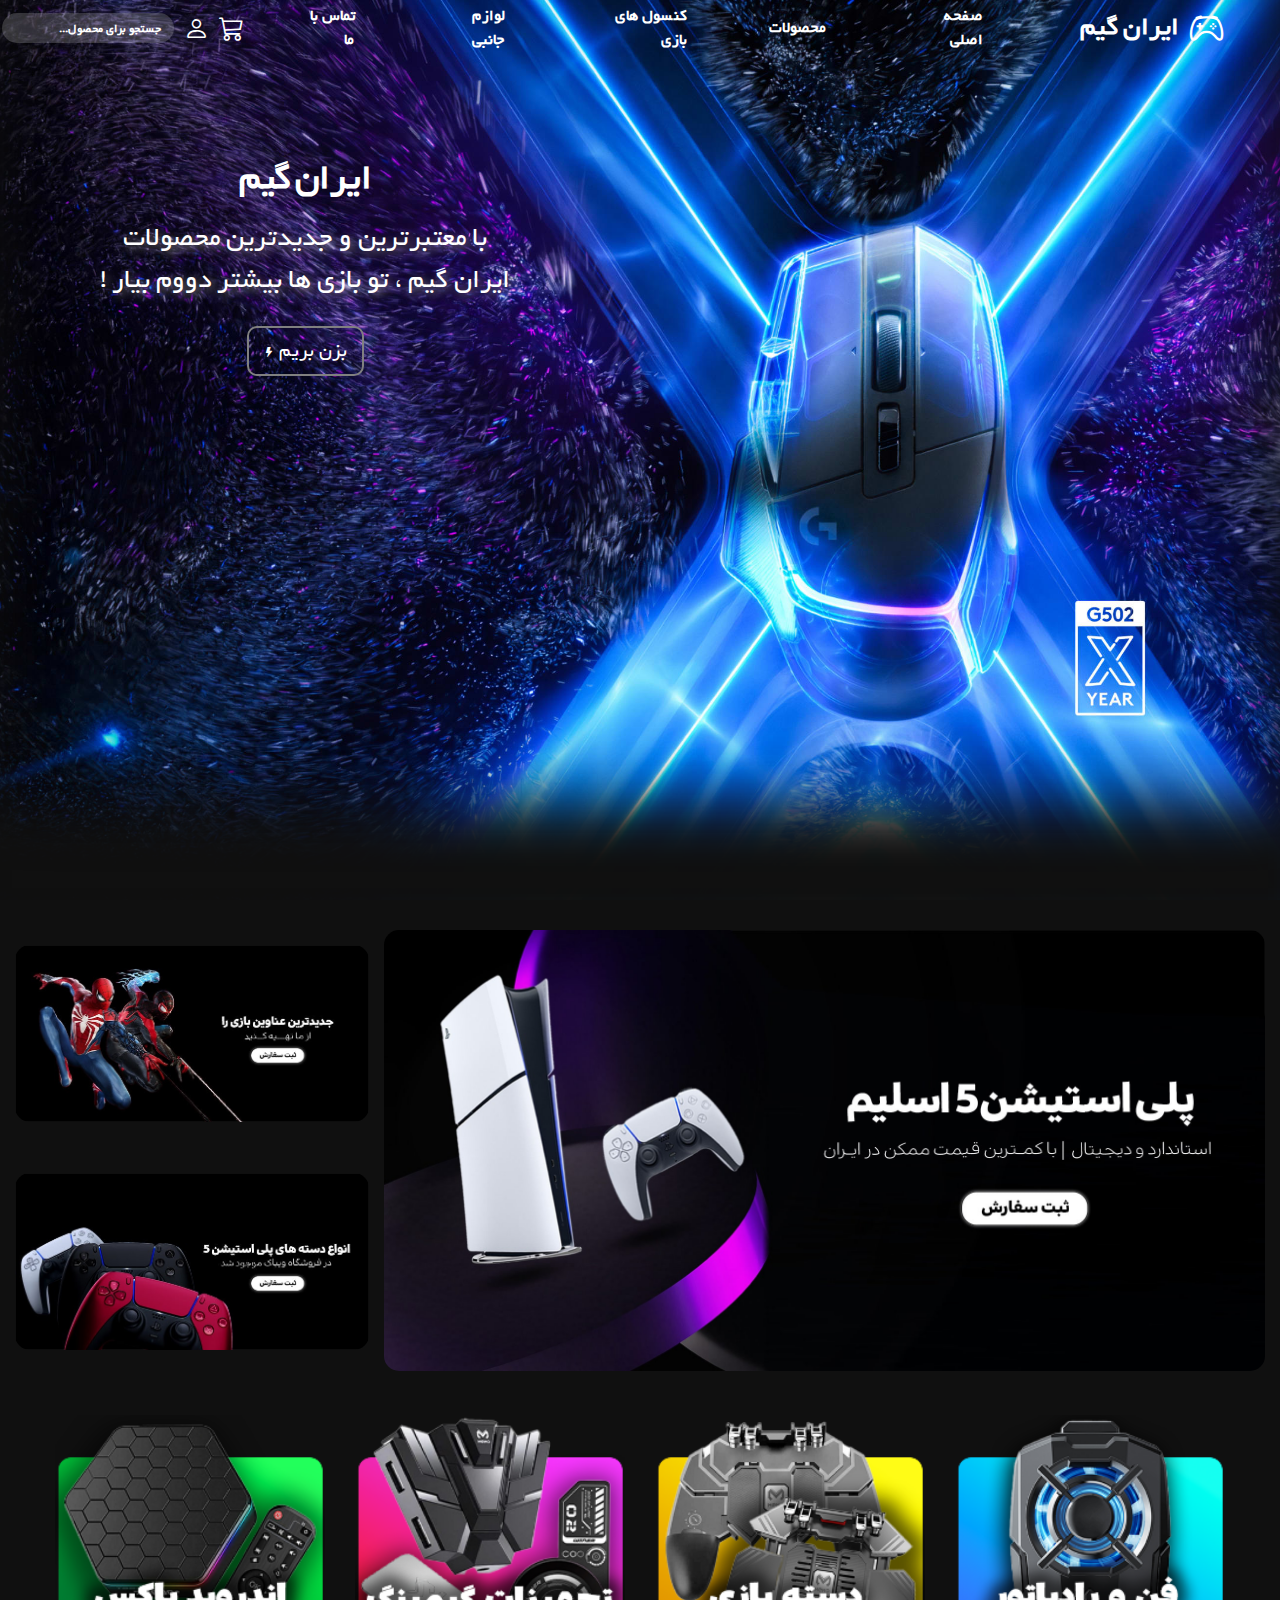
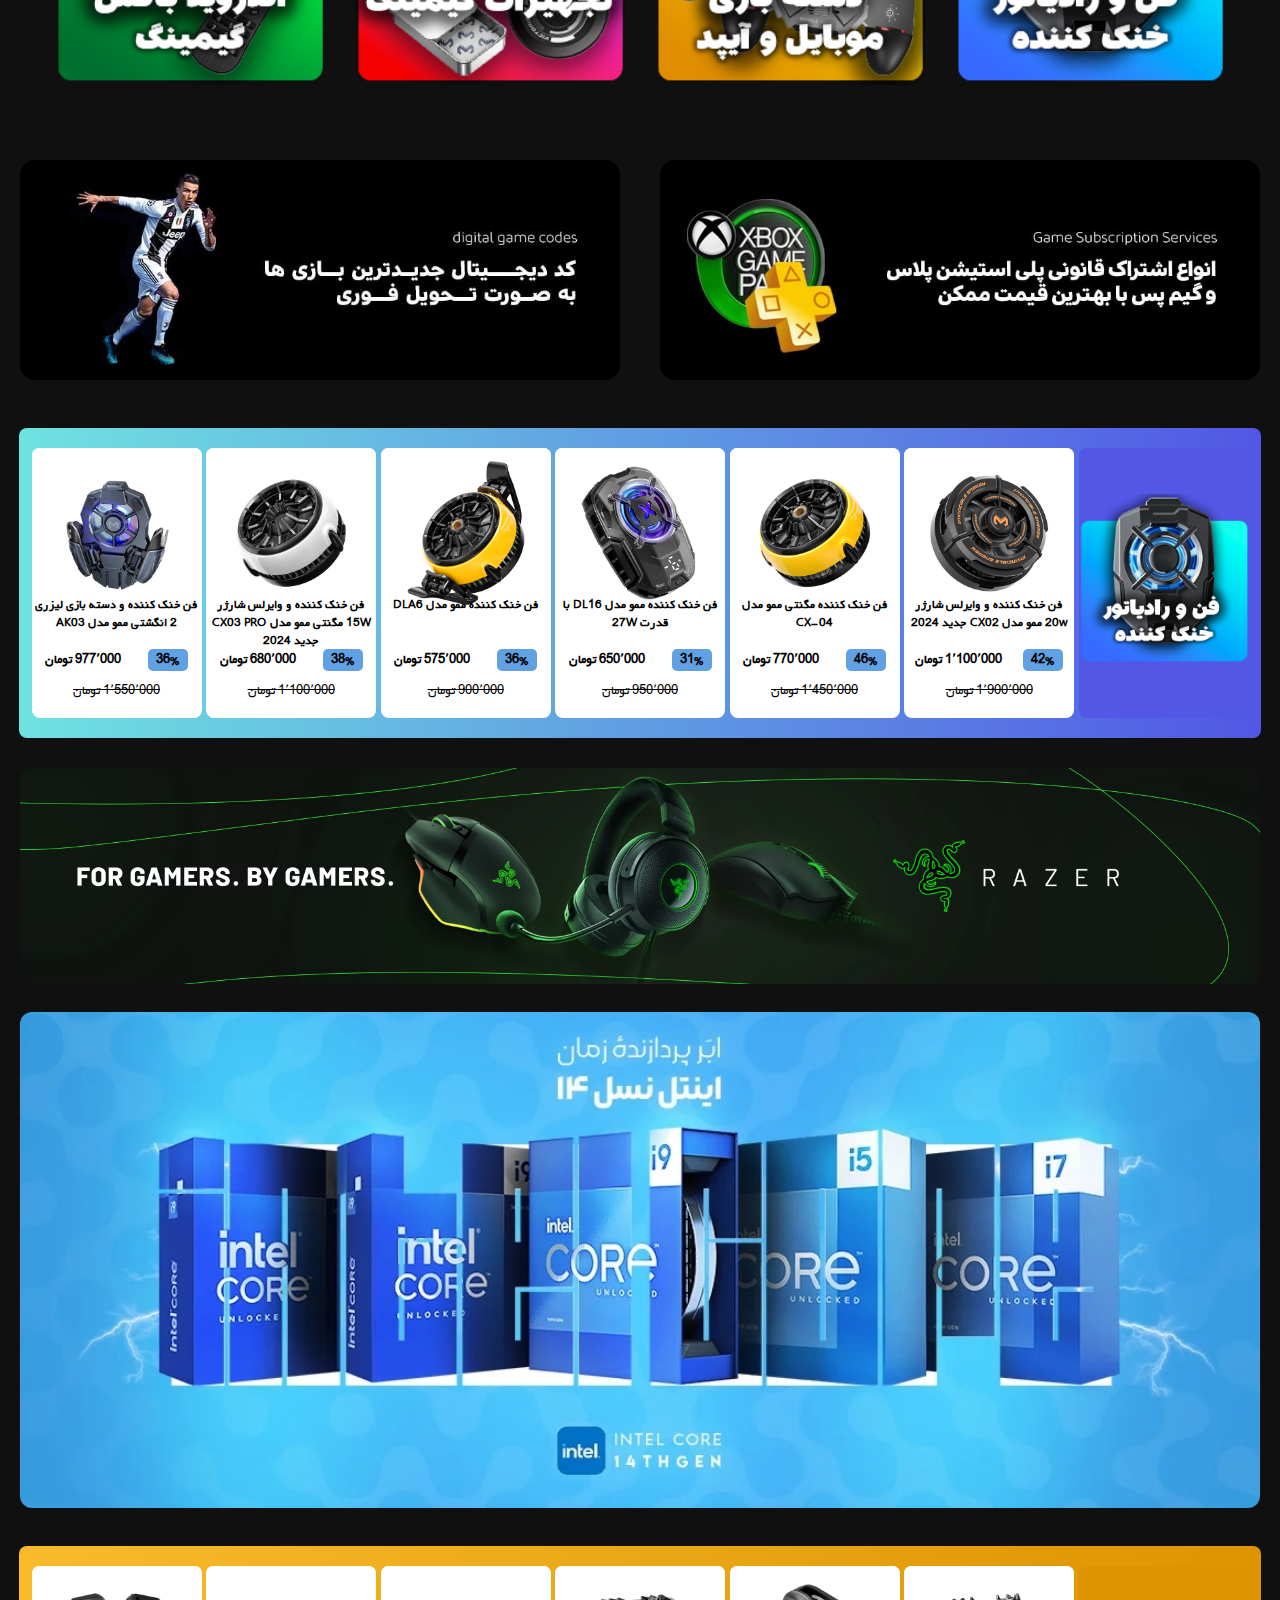
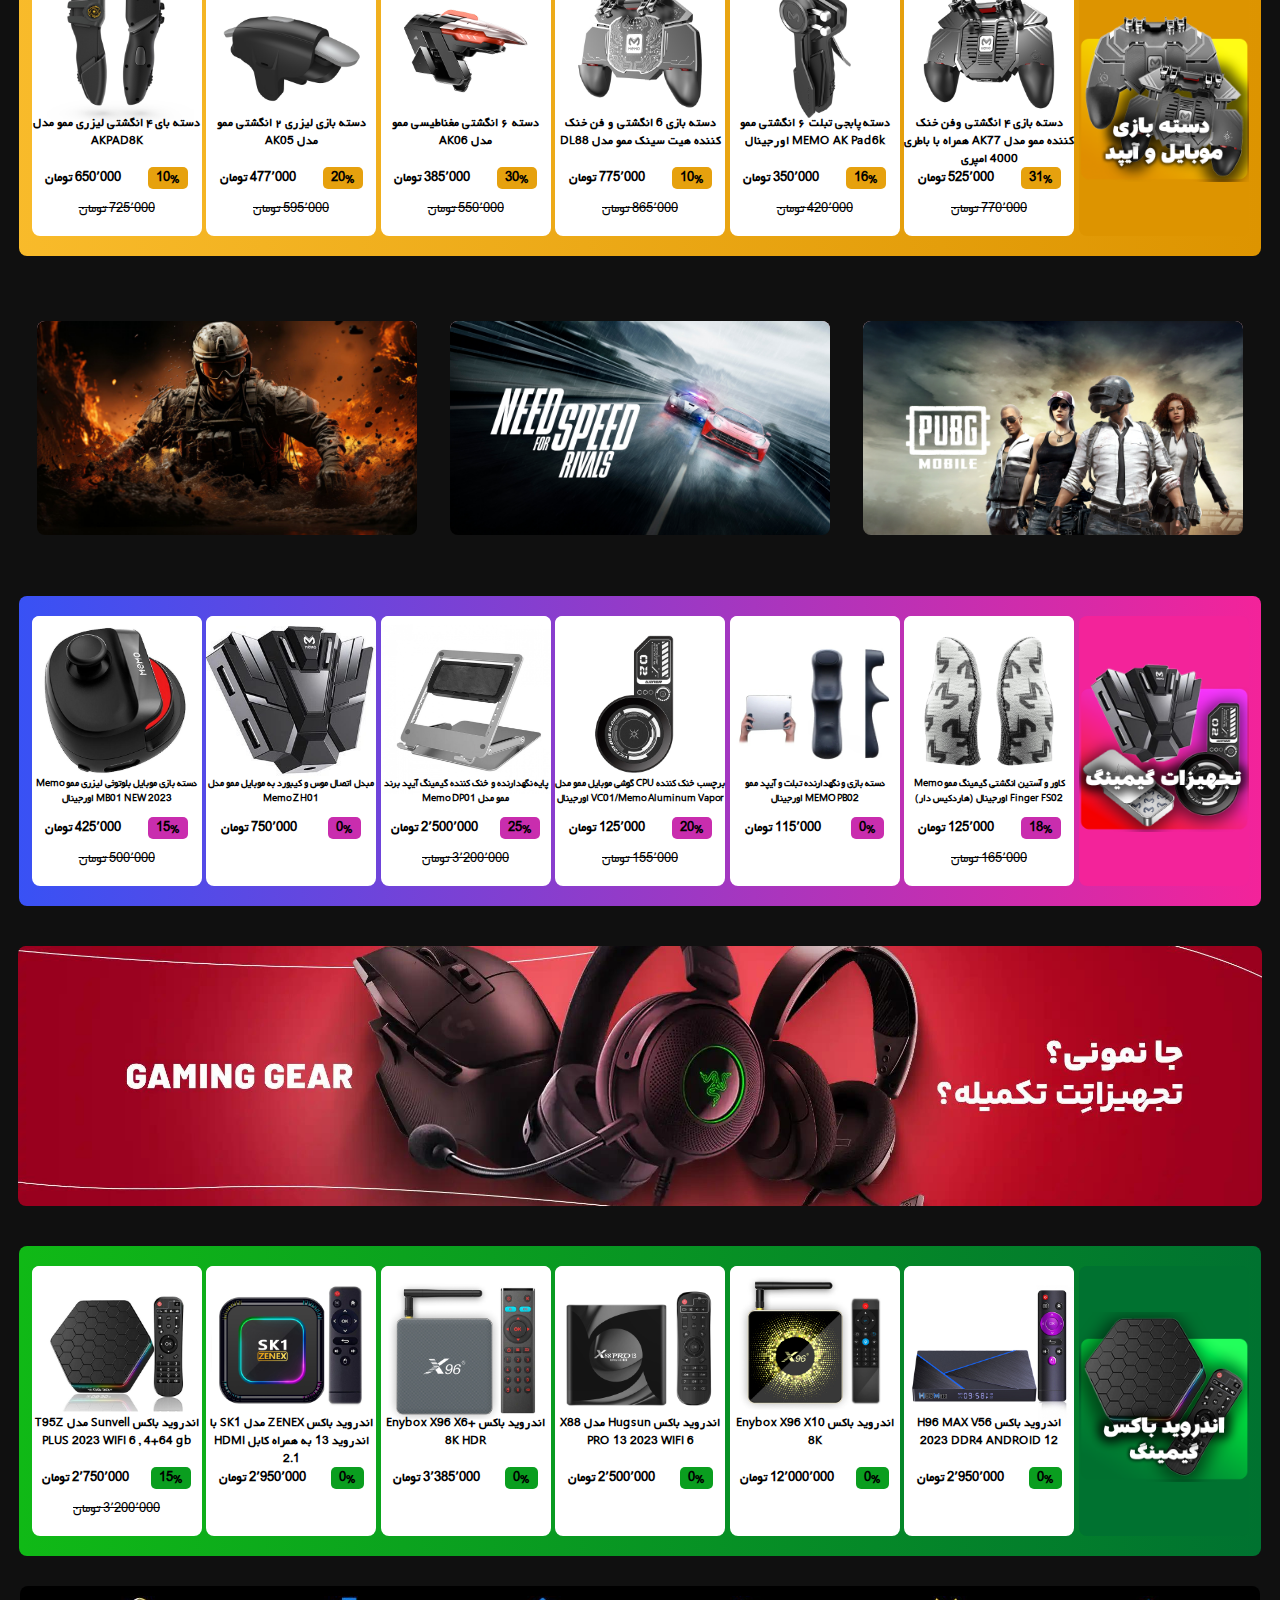
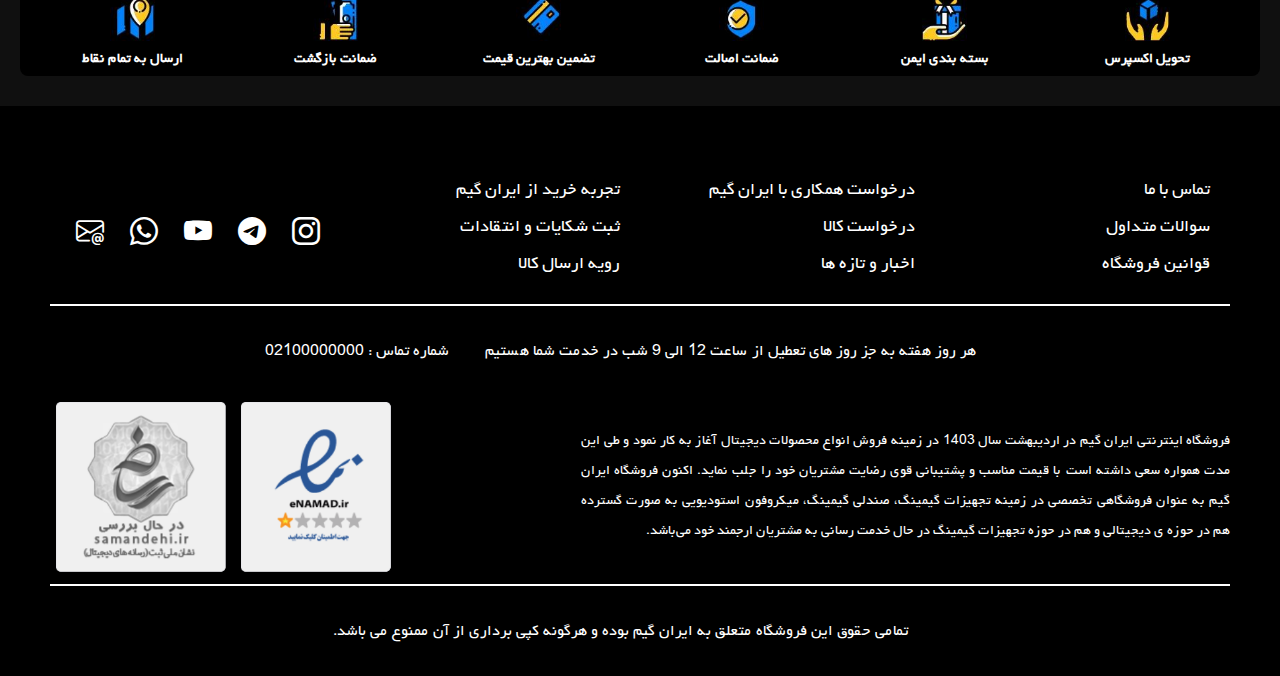
<file: index.html>
<!DOCTYPE html>
<html lang="en">
  <head>
    <meta charset="UTF-8" />
    <meta name="viewport" content="width=device-width, initial-scale=1.0" />
    <link rel="stylesheet" href="css/index.css" />
    <link
      rel="stylesheet"
      href="https://cdn.jsdelivr.net/npm/bootstrap-icons@1.11.3/font/bootstrap-icons.min.css"
    />
    <title>ایران گیم</title>
  </head>
  <body>
    <div class="header-container">
      <div class="navigation">
        <div class="child1">
          <i class="bi bi-controller"></i>
          <p>ایران گیم</p>
        </div>
        <div class="child2">
          <ul>
            <li><a href="#">صفحه اصلی</a></li>
            <li class="menu-product">
              <a href="#">محصولات</a>
              <div class="items">
                <div>
                  <a href="#"
                    ><img src="../image/section3-img1.png" alt=""
                  /></a>
                </div>
                <div>
                  <a href="#"
                    ><img src="../image/section3-img2.png" alt=""
                  /></a>
                </div>
                <div>
                  <a href="#"
                    ><img src="../image/section3-img3.png" alt=""
                  /></a>
                </div>
                <div>
                  <a href="#"
                    ><img src="../image/section3-img4.png" alt=""
                  /></a>
                </div>
              </div>
            </li>
            <li><a href="page/console.html">کنسول های بازی</a></li>
            <li><a href="#">لوازم جانبی</a></li>
            <li><a href="page/contactUs.html">تماس با ما</a></li>
          </ul>
        </div>
        <div class="child3">
          <a href="#">
            <i class="bi bi-cart3"></i>
          </a>
          <a href="page/login.html">
            <i class="bi bi-person"></i>
          </a>
          <input type="text" placeholder="جستجو برای محصول..." />
        </div>
      </div>
      <div class="header-content">
        <h2>ایران گیم</h2>
        <p>
          با معتبرترین و جدیدترین محصولات ایران گیم ، تو بازی ها بیشتر دووم بیار
          !
        </p>
        <a href="#">بزن بریم <i class="bi bi-lightning-fill"></i> </a>
      </div>
    </div>
    <div class="section2">
      <div class="child1">
        <a href="#"><img src="image/section2-img1.jpg" alt="" /></a>
      </div>
      <div class="child2">
        <div class="item1">
          <a href="#"> <img src="image/section2-img2.jpg" alt="" /></a>
        </div>
        <div class="item2">
          <a href="#"><img src="image/section2-img3.jpg" alt="" /></a>
        </div>
      </div>
    </div>
    <div class="section3">
      <div class="products">
        <div class="item">
          <a href="#">
            <img src="image/section3-img1.png" alt="فن و رادیاتور خنک کنده" />
          </a>
        </div>
        <div class="item">
          <a href="#">
            <img src="image/section3-img2.png" alt="دسته بازی موبایل" />
          </a>
        </div>
        <div class="item">
          <a href="#">
            <img src="image/section3-img3.png" alt="تجهیزات گیمینگ" />
          </a>
        </div>
        <div class="item">
          <a href="#">
            <img src="image/section3-img4.png" alt="اندروید باکس گیمینگ" />
          </a>
        </div>
      </div>
    </div>
    <div class="section4">
      <div class="item1">
        <a href="#">
          <img src="image/section4-img1.jpg" alt="" />
        </a>
      </div>
      <div class="item2">
        <a href="#">
          <img src="image/section4-img2.jpg" alt="" />
        </a>
      </div>
    </div>
    <div class="section5">
      <div class="fan-products">
        <div class="items first-item">
          <div class="first-image">
            <a href="#"> <img src="image/section5-img1.png" alt="" /></a>
          </div>
        </div>
        <div class="items">
          <div class="image">
            <a href="#"><img src="image/section5-img2.jpeg" alt="" /></a>
          </div>
          <div class="explantions">
            <div class="item1">
              <p>فن خنک کننده و وایرلس شارژر 20w ممو مدل CX02 جدید 2024</p>
            </div>
            <div class="item2">
              <span>42%</span>
              <span>1٬100٬000 تومان</span>
            </div>
            <div class="item3">
              <del><span>1٬900٬000 تومان</span></del>
            </div>
          </div>
        </div>
        <div class="items">
          <div class="image">
            <a href="#"><img src="image/section5-img3.jpeg" alt="" /></a>
          </div>
          <div class="explantions">
            <div class="item1">
              <p>فن خنک کننده مگنتی ممو مدل CX-04</p>
            </div>
            <div class="item2">
              <span>46%</span>
              <span>770٬000 تومان</span>
            </div>
            <div class="item3">
              <del><span>1٬450٬000 تومان</span></del>
            </div>
          </div>
        </div>
        <div class="items">
          <div class="image">
            <a href="#"><img src="image/section5-img4.jpeg" alt="" /></a>
          </div>
          <div class="explantions">
            <div class="item1">
              <p>فن خنک کننده ممو مدل DL16 با قدرت 27W</p>
            </div>
            <div class="item2">
              <span>31%</span>
              <span>650٬000 تومان</span>
            </div>
            <div class="item3">
              <del><span>950٬000 تومان</span></del>
            </div>
          </div>
        </div>
        <div class="items">
          <div class="image">
            <a href="#"><img src="image/section5-img5.jpeg" alt="" /></a>
          </div>
          <div class="explantions">
            <div class="item1">
              <p>فن خنک کننده ممو مدل DLA6</p>
            </div>
            <div class="item2">
              <span>36%</span>
              <span>575٬000 تومان</span>
            </div>
            <div class="item3">
              <del><span>900٬000 تومان</span></del>
            </div>
          </div>
        </div>
        <div class="items">
          <div class="image">
            <a href="#"><img src="image/section5-img6.jpeg" alt="" /></a>
          </div>
          <div class="explantions">
            <div class="item1">
              <p>
                فن خنک کننده و وایرلس شارژر 15W مگنتی ممو مدل CX03 PRO جدید 2024
              </p>
            </div>
            <div class="item2">
              <span>38%</span>
              <span>680٬000 تومان</span>
            </div>
            <div class="item3">
              <del><span>1٬100٬000 تومان</span></del>
            </div>
          </div>
        </div>
        <div class="items">
          <div class="image">
            <a href="#"><img src="image/section5-img7.jpeg" alt="" /></a>
          </div>
          <div class="explantions">
            <div class="item1">
              <p>فن خنک کننده و دسته بازی لیزری 2 انگشتی ممو مدل AK03</p>
            </div>
            <div class="item2">
              <span>36%</span>
              <span>977٬000 تومان</span>
            </div>
            <div class="item3">
              <del><span>1٬550٬000 تومان</span></del>
            </div>
          </div>
        </div>
      </div>
    </div>
    <div class="section6">
      <div class="razer">
        <img src="image/razer.jpeg" alt="" />
      </div>
    </div>
    <div class="section7">
      <div class="razer">
        <img src="image/intel.jpeg" alt="" />
      </div>
    </div>
    <!-- section8--------------------------------------------------------------------------- -->
    <div class="section5 section5-copy">
      <div class="fan-products">
        <div class="items first-item first-item-copy">
          <div class="first-image">
            <a href="#"> <img src="image/section8-img1.png" alt="" /></a>
          </div>
        </div>
        <div class="items">
          <div class="image">
            <a href="#"><img src="image/section8-img2.jpeg" alt="" /></a>
          </div>
          <div class="explantions">
            <div class="item1">
              <p>
                دسته بازی ۴ انگشتی وفن خنک کننده ممو مدل AK77 همراه با باطری
                4000 امپری
              </p>
            </div>
            <div class="item2 copy-1">
              <span>31%</span>
              <span>525٬000 تومان</span>
            </div>
            <div class="item3">
              <del><span>770٬000 تومان</span></del>
            </div>
          </div>
        </div>
        <div class="items">
          <div class="image">
            <a href="#"><img src="image/section8-img3.jpeg" alt="" /></a>
          </div>
          <div class="explantions">
            <div class="item1">
              <p>دسته پابجی تبلت ۶ انگشتی ممو MEMO AK Pad6k اورجینال</p>
            </div>
            <div class="item2 copy-1">
              <span>16%</span>
              <span>350٬000 تومان</span>
            </div>
            <div class="item3">
              <del><span>420٬000 تومان</span></del>
            </div>
          </div>
        </div>
        <div class="items">
          <div class="image">
            <a href="#"><img src="image/section8-img4.jpeg" alt="" /></a>
          </div>
          <div class="explantions">
            <div class="item1">
              <p>دسته بازی 6 انگشتی و فن خنک کننده هیت سینک ممو مدل DL88</p>
            </div>
            <div class="item2 copy-1">
              <span>10%</span>
              <span>775٬000 تومان</span>
            </div>
            <div class="item3">
              <del><span>865٬000 تومان</span></del>
            </div>
          </div>
        </div>
        <div class="items">
          <div class="image">
            <a href="#"><img src="image/section8-img5.jpeg" alt="" /></a>
          </div>
          <div class="explantions">
            <div class="item1">
              <p>دسته ۶ انگشتی مغناطیسی ممو مدل AK06</p>
            </div>
            <div class="item2 copy-1">
              <span>30%</span>
              <span>385٬000 تومان</span>
            </div>
            <div class="item3">
              <del><span>550٬000 تومان</span></del>
            </div>
          </div>
        </div>
        <div class="items">
          <div class="image">
            <a href="#"><img src="image/section8-img6.jpeg" alt="" /></a>
          </div>
          <div class="explantions">
            <div class="item1">
              <p>دسته بازی لیزری ۲ انگشتی ممو مدل AK05</p>
            </div>
            <div class="item2 copy-1">
              <span>20%</span>
              <span>477٬000 تومان</span>
            </div>
            <div class="item3">
              <del><span>595٬000 تومان</span></del>
            </div>
          </div>
        </div>
        <div class="items">
          <div class="image">
            <a href="#"><img src="image/section8-img7.jpeg" alt="" /></a>
          </div>
          <div class="explantions">
            <div class="item1">
              <p>دسته بای ۴ انگشتی لیزری ممو مدل AKPAD8K</p>
            </div>
            <div class="item2 copy-1">
              <span>10%</span>
              <span>650٬000 تومان</span>
            </div>
            <div class="item3">
              <del><span>725٬000 تومان</span></del>
            </div>
          </div>
        </div>
      </div>
    </div>
    <!-- section9--------------------------------------------------------------- -->
    <div class="section9">
      <div class="games">
        <div class="item">
          <a href="#"><img src="image/game-1.webp" alt="" /></a>
        </div>
        <div class="item">
          <a href="#"><img src="image/game-2.jpg" alt="" /></a>
        </div>
        <div class="item">
          <a href="#"><img src="image/game-3.jpeg" alt="" /></a>
        </div>
      </div>
    </div>
    <!-- section10-------------------------------------------------------------- -->
    <div class="section5 section5-copy-1">
      <div class="fan-products">
        <div class="items first-item first-item-copy1">
          <div class="first-image">
            <a href="#"> <img src="image/section10-img1.png" alt="" /></a>
          </div>
        </div>
        <div class="items">
          <div class="image">
            <a href="#"><img src="image/section10-img2.jpeg" alt="" /></a>
          </div>
          <div class="explantions">
            <div class="item1 padding">
              <p>
                کاور و آستین انگشتی گیمینگ ممو Memo Finger FS02 اورجینال
                (هاردکیس دار)
              </p>
            </div>
            <div class="item2 copy-2">
              <span>18%</span>
              <span>125٬000 تومان</span>
            </div>
            <div class="item3">
              <del><span>165٬000 تومان</span></del>
            </div>
          </div>
        </div>
        <div class="items">
          <div class="image">
            <a href="#"><img src="image/section10-img3.jpeg" alt="" /></a>
          </div>
          <div class="explantions">
            <div class="item1 padding">
              <p>دسته بازی و نگهدارنده تبلت و آیپد ممو MEMO PB02 اورجینال</p>
            </div>
            <div class="item2 copy-2">
              <span>0%</span>
              <span>115٬000 تومان</span>
            </div>
            <div class="item3">
              <del><span></span></del>
            </div>
          </div>
        </div>
        <div class="items">
          <div class="image">
            <a href="#"><img src="image/section10-img4.jpeg" alt="" /></a>
          </div>
          <div class="explantions">
            <div class="item1 padding">
              <p>
                برچسب خنک کننده CPU گوشی موبایل ممو مدل VC01/Memo Aluminum Vapor
                اورجینال
              </p>
            </div>
            <div class="item2 copy-2">
              <span>20%</span>
              <span>125٬000 تومان</span>
            </div>
            <div class="item3">
              <del><span>155٬000 تومان</span></del>
            </div>
          </div>
        </div>
        <div class="items">
          <div class="image">
            <a href="#"><img src="image/section10-img5.jpeg" alt="" /></a>
          </div>
          <div class="explantions">
            <div class="item1 padding">
              <p>
                پایه نگهدارنده و خنک کننده گیمینگ آیپد برند ممو مدل Memo DP01
              </p>
            </div>
            <div class="item2 copy-2">
              <span>25%</span>
              <span>2٬500٬000 تومان</span>
            </div>
            <div class="item3">
              <del><span>3٬200٬000 تومان</span></del>
            </div>
          </div>
        </div>
        <div class="items">
          <div class="image">
            <a href="#"><img src="image/section10-img6.jpeg" alt="" /></a>
          </div>
          <div class="explantions">
            <div class="item1 padding">
              <p>مبدل اتصال موس و کیبورد به موبایل ممو مدل Memo ZH01</p>
            </div>
            <div class="item2 copy-2">
              <span>0%</span>
              <span>750٬000 تومان</span>
            </div>
            <div class="item3">
              <del><span></span></del>
            </div>
          </div>
        </div>
        <div class="items">
          <div class="image">
            <a href="#"><img src="image/section10-img7.jpeg" alt="" /></a>
          </div>
          <div class="explantions">
            <div class="item1 padding">
              <p>
                دسته بازی موبایل بلوتوثی لیزری ممو Memo MB01 NEW 2023 اورجینال
              </p>
            </div>
            <div class="item2 copy-2">
              <span>15%</span>
              <span>425٬000 تومان</span>
            </div>
            <div class="item3">
              <del><span>500٬000 تومان</span></del>
            </div>
          </div>
        </div>
      </div>
    </div>
    <div class="section11">
      <div class="item"></div>
    </div>
    <!-- section12-------------------------------------------- -->
    <div class="section5 section5-copy-end">
      <div class="fan-products">
        <div class="items first-item first-item-copy-end">
          <div class="first-image">
            <a href="#"> <img src="image/section12-img1.png" alt="" /></a>
          </div>
        </div>
        <div class="items">
          <div class="image">
            <a href="#"><img src="image/section12-img2.jpeg" alt="" /></a>
          </div>
          <div class="explantions">
            <div class="item1">
              <p>اندروید باکس H96 MAX V56 2023 DDR4 ANDROID 12</p>
            </div>
            <div class="item2 copy-end">
              <span>0%</span>
              <span>2٬950٬000 تومان</span>
            </div>
            <div class="item3">
              <del><span></span></del>
            </div>
          </div>
        </div>
        <div class="items">
          <div class="image">
            <a href="#"><img src="image/section12-img3.jpeg" alt="" /></a>
          </div>
          <div class="explantions">
            <div class="item1">
              <p>اندروید باکس Enybox X96 X10 8K</p>
            </div>
            <div class="item2 copy-end">
              <span>0%</span>
              <span>12٬000٬000 تومان</span>
            </div>
            <div class="item3">
              <del><span></span></del>
            </div>
          </div>
        </div>
        <div class="items">
          <div class="image">
            <a href="#"><img src="image/section12-img4.jpeg" alt="" /></a>
          </div>
          <div class="explantions">
            <div class="item1">
              <p>اندروید باکس Hugsun مدل X88 PRO 13 2023 WIFI 6</p>
            </div>
            <div class="item2 copy-end">
              <span>0%</span>
              <span>2٬500٬000 تومان</span>
            </div>
            <div class="item3">
              <del><span></span></del>
            </div>
          </div>
        </div>
        <div class="items">
          <div class="image">
            <a href="#"><img src="image/section12-img5.jpeg" alt="" /></a>
          </div>
          <div class="explantions">
            <div class="item1">
              <p>اندروید باکس +Enybox X96 X6 8K HDR</p>
            </div>
            <div class="item2 copy-end">
              <span>0%</span>
              <span>3٬385٬000 تومان</span>
            </div>
            <div class="item3">
              <del><span></span></del>
            </div>
          </div>
        </div>
        <div class="items">
          <div class="image">
            <a href="#"><img src="image/section12-img6.jpeg" alt="" /></a>
          </div>
          <div class="explantions">
            <div class="item1">
              <p>
                اندروید باکس ZENEX مدل SK1 با اندروید 13 به همراه کابل HDMI 2.1
              </p>
            </div>
            <div class="item2 copy-end">
              <span>0%</span>
              <span>2٬950٬000 تومان</span>
            </div>
            <div class="item3">
              <del><span></span></del>
            </div>
          </div>
        </div>
        <div class="items">
          <div class="image">
            <a href="#"><img src="image/section12-img7.jpeg" alt="" /></a>
          </div>
          <div class="explantions">
            <div class="item1">
              <p>اندروید باکس Sunvell مدل T95Z PLUS 2023 WIFI 6 , 4+64 gb</p>
            </div>
            <div class="item2 copy-end">
              <span>15%</span>
              <span>2٬750٬000 تومان</span>
            </div>
            <div class="item3">
              <del><span>3٬200٬000 تومان</span></del>
            </div>
          </div>
        </div>
      </div>
    </div>
    <div class="section13">
      <div class="zemant">
        <div class="image">
          <img src="image/fast_delivery.jpeg" alt="" />
          <p>تحویل اکسپرس</p>
        </div>
        <div class="image">
          <img src="image/package.jpeg" alt="" />
          <p>بسته بندی ایمن</p>
        </div>
        <div class="image">
          <img src="image/secure.jpeg" alt="" />
          <p>ضمانت اصالت</p>
        </div>
        <div class="image">
          <img src="image/best_price.jpeg" alt="" />
          <p>تضمین بهترین قیمت</p>
        </div>
        <div class="image">
          <img src="image/return.jpeg" alt="" />
          <p>ضمانت بازگشت</p>
        </div>
        <div class="image">
          <img src="image/map.jpeg" alt="" />
          <p>ارسال به تمام نقاط</p>
        </div>
      </div>
    </div>
    <!-- footer -------------------------------------- -->
    <footer>
      <div class="session1">
        <div class="item1">
          <a href="#">تماس با ما</a>
          <a href="#">سوالات متداول</a>
          <a href="#">قوانین فروشگاه</a>
        </div>
        <div class="item2">
          <a href="#">درخواست همکاری با ایران گیم</a>
          <a href="#">درخواست کالا</a>
          <a href="#">اخبار و تازه ها</a>
        </div>
        <div class="item3">
          <a href="#">تجربه خرید از ایران گیم</a>
          <a href="#">ثبت شکایات و انتقادات</a>
          <a href="#">رویه ارسال کالا</a>
        </div>
        <div class="item4">
          <div class="icons">
            <a href="#"><i class="bi bi-instagram"></i></a>
            <a href="#"><i class="bi bi-telegram"></i></a>
            <a href="#"><i class="bi bi-youtube"></i></a>
            <a href="#"><i class="bi bi-whatsapp"></i></a>
            <a href="#"><i class="bi bi-envelope-at"></i></a>
          </div>
        </div>
      </div>
      <div class="session2">
        <p>
          هر روز هفته به جز روز های تعطیل از ساعت 12 الی 9 شب در خدمت شما هستیم
          &nbsp;&nbsp;&nbsp;&nbsp;&nbsp;&nbsp;&nbsp;&nbsp;شماره تماس :
          02100000000
        </p>
      </div>
      <div class="session3">
        <div class="item1">
          <p>
            فروشگاه اینترنتی ایران گیم در اردیبهشت سال 1403 در زمینه فروش انواع
            محصولات دیجیتال آغاز به کار نمود و طی این مدت همواره سعی داشته است
            با قیمت‌ مناسب و پشتیبانی قوی رضایت مشتریان خود را جلب نماید. اکنون
            فروشگاه ایران گیم به عنوان فروشگاهی تخصصی در زمینه تجهیزات گیمینگ،
            صندلی گیمینگ، میکروفون استودیویی به صورت گسترده هم در حوزه ی
            دیجیتالی و هم در حوزه تجهیزات گیمینگ در حال خدمت رسانی به مشتریان
            ارجمند خود می‌باشد.
          </p>
        </div>
        <div class="item2">
          <img src="image/taeed.png" alt="" />
        </div>
      </div>
      <div class="session4">
        <p>
          تمامی حقوق این فروشگاه متعلق به ایران گیم بوده و هرگونه کپی برداری از
          آن ممنوع می باشد.
        </p>
      </div>
    </footer>
  </body>
</html>
</file>
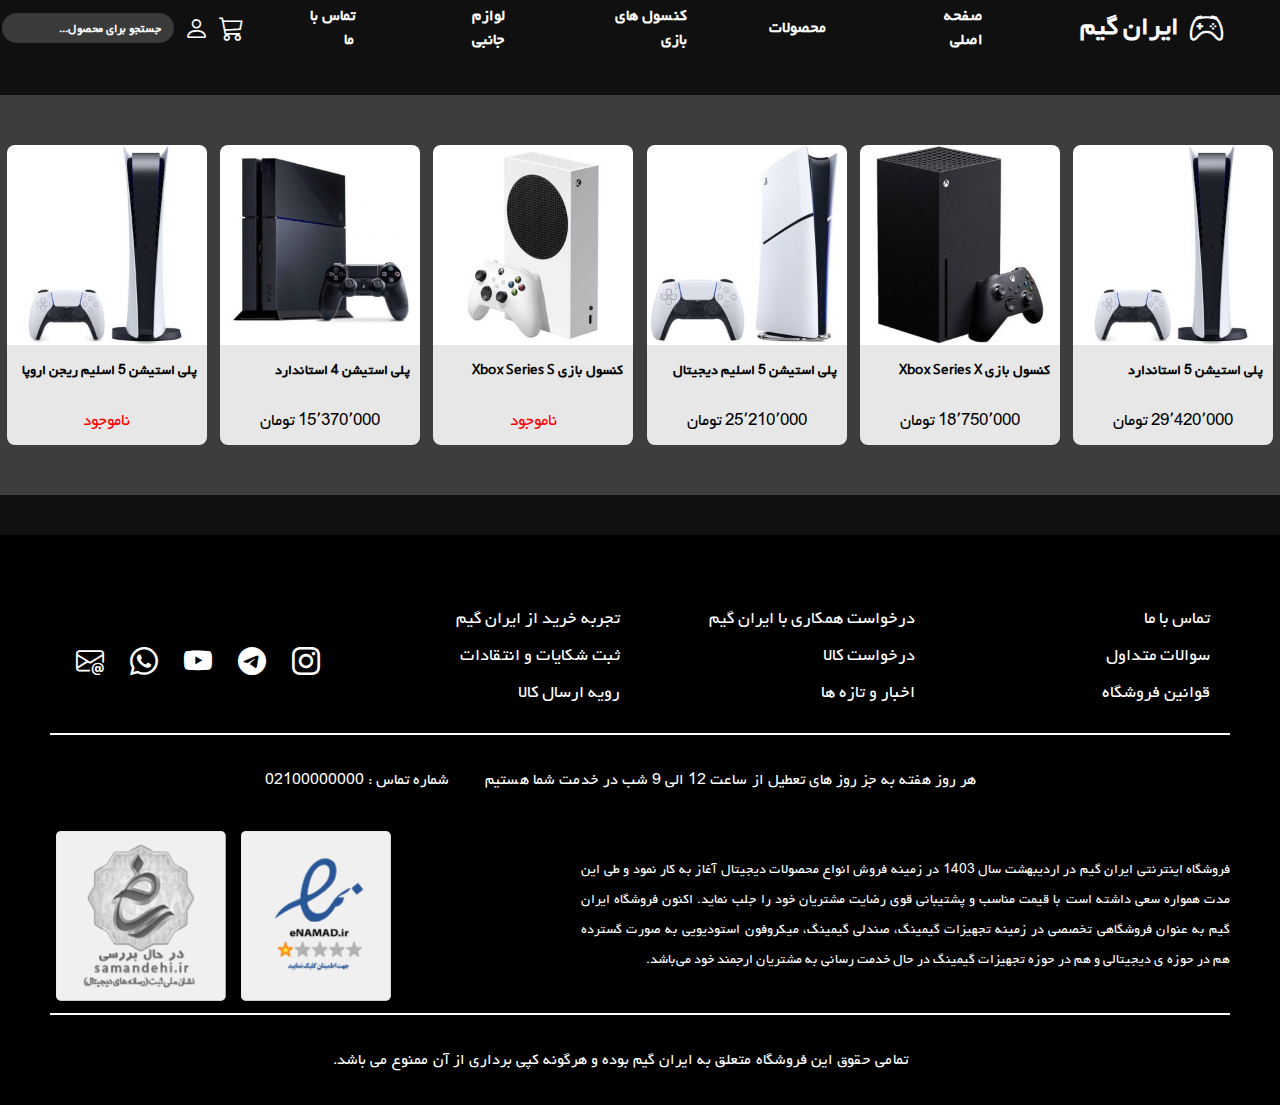
<file: page/console.html>
<!DOCTYPE html>
<html lang="en">
<head>
    <meta charset="UTF-8">
    <meta name="viewport" content="width=device-width, initial-scale=1.0">
    <title>کنسول های بازی</title>
    <link rel="stylesheet" href="../css/console.css">
    <link rel="stylesheet" href="https://cdn.jsdelivr.net/npm/bootstrap-icons@1.11.3/font/bootstrap-icons.min.css">
</head>
<body>
    <div class="header-container">
        <div class="navigation">
          <div class="child1">
            <i class="bi bi-controller"></i>
            <p>ایران گیم</p>
          </div>
          <div class="child2">
            <ul>
              <li><a href="../index.html">صفحه اصلی</a></li>
              <li class="menu-product">
                <a href="#">محصولات</a>
                <div class="items">
                    <div>
                        <a href="#"><img src="../image/section3-img1.png" alt=""></a>
                    </div>
                    <div>
                        <a href="#"><img src="../image/section3-img2.png" alt=""></a>
                    </div>
                    <div>
                        <a href="#"><img src="../image/section3-img3.png" alt=""></a>
                    </div>
                    <div>
                        <a href="#"><img src="../image/section3-img4.png" alt=""></a>
                    </div>
                </div>
              </li>
              <li><a href="#">کنسول های بازی</a></li>
              <li><a href="#">لوازم جانبی</a></li>
              <li><a href="../page/contactUs.html">تماس با ما</a></li>
            </ul>
          </div>
          <div class="child3">
            <a href="#">
              <i class="bi bi-cart3"></i>
            </a>
            <a href="../page/login.html">
              <i class="bi bi-person"></i>
            </a>
            <input type="text" placeholder="جستجو برای محصول..." />
          </div>
        </div>
        <div class="consols">
            <div class="items">
                <div class="child1">
                    <img src="../image/ps5-1.jpg" alt="">
                </div>
                <div class="child2">
                    <div class="box1">
                        <p>پلی استیشن 5 استاندارد</p>
                    </div>
                    <div class="box2">
                        <p>29٬420٬000 تومان</p>
                    </div>
                </div>
            </div>
            <div class="items">
                <div class="child1">
                    <img src="../image/xbox-2.jpg" alt="">
                </div>
                <div class="child2">
                    <div class="box1">
                        <p>کنسول بازی Xbox Series X
                        </p>
                    </div>
                    <div class="box2">
                        <p>18٬750٬000 تومان</p>
                    </div>
                </div>
            </div>
            <div class="items">
                <div class="child1">
                    <img src="../image/ps5-2.jpg" alt="">
                </div>
                <div class="child2">
                    <div class="box1">
                        <p>پلی استیشن 5 اسلیم دیجیتال
                        </p>
                    </div>
                    <div class="box2">
                        <p>25٬210٬000 تومان</p>
                    </div>
                </div>
            </div>
            <div class="items">
                <div class="child1">
                    <img src="../image/xbox-1.jpg" alt="">
                </div>
                <div class="child2">
                    <div class="box1">
                        <p>کنسول بازی Xbox Series S
                        </p>
                    </div>
                    <div class="box2">
                        <p style="color: red;">ناموجود</p>
                    </div>
                </div>
            </div>
            <div class="items">
                <div class="child1">
                    <img src="../image/ps4.jpg" alt="">
                </div>
                <div class="child2">
                    <div class="box1">
                        <p>پلی استیشن 4 استاندارد</p>
                    </div>
                    <div class="box2">
                        <p>15٬370٬000 تومان</p>
                    </div>
                </div>
            </div>
            <div class="items">
                <div class="child1">
                    <img src="../image/ps5-1.jpg" alt="">
                </div>
                <div class="child2">
                    <div class="box1">
                        پلی استیشن 5 اسلیم ریجن اروپا
                    </div>
                    <div class="box2">
                        <p style="color: red;">ناموجود</p>
                    </div>
                </div>
            </div>
        </div>
        <footer>
            <div class="session1">
              <div class="item1">
                <a href="#">تماس با ما</a>
                <a href="#">سوالات متداول</a>
                <a href="#">قوانین فروشگاه</a>
              </div>
              <div class="item2">
                <a href="#">درخواست همکاری با ایران گیم</a>
                <a href="#">درخواست کالا</a>
                <a href="#">اخبار و تازه ها</a>
              </div>
              <div class="item3">
                <a href="#">تجربه خرید از ایران گیم</a>
                <a href="#">ثبت شکایات و انتقادات</a>
                <a href="#">رویه ارسال کالا</a>
              </div>
              <div class="item4">
                <div class="icons">
                  <a href="#"><i class="bi bi-instagram"></i></a>
                  <a href="#"><i class="bi bi-telegram"></i></a>
                  <a href="#"><i class="bi bi-youtube"></i></a>
                  <a href="#"><i class="bi bi-whatsapp"></i></a>
                  <a href="#"><i class="bi bi-envelope-at"></i></a>
                </div>
              </div>
            </div>
            <div class="session2">
              <p>هر روز هفته به جز روز های تعطیل از ساعت 12 الی 9 شب در خدمت شما هستیم &nbsp;&nbsp;&nbsp;&nbsp;&nbsp;&nbsp;&nbsp;&nbsp;شماره تماس :
                02100000000
              </p>
            </div>
            <div class="session3">
              <div class="item1">
                <p>فروشگاه اینترنتی ایران گیم در اردیبهشت سال 1403 در زمینه فروش انواع محصولات دیجیتال آغاز به کار نمود و طی این مدت همواره سعی داشته است با قیمت‌ مناسب و پشتیبانی قوی رضایت مشتریان خود را جلب نماید. اکنون فروشگاه ایران گیم به عنوان فروشگاهی تخصصی در زمینه تجهیزات گیمینگ، صندلی گیمینگ، میکروفون استودیویی به صورت گسترده هم در حوزه ی دیجیتالی و هم در حوزه تجهیزات گیمینگ در حال خدمت رسانی به مشتریان ارجمند خود می‌باشد.</p>
              </div>
              <div class="item2">
                <img src="../image/taeed.png" alt="">
              </div>
            </div>
            <div class="session4">
              <p>تمامی حقوق این فروشگاه متعلق به ایران گیم بوده و هرگونه کپی برداری از آن ممنوع می باشد.
              </p>
            </div>
          </footer>
</body>
</html>
</file>
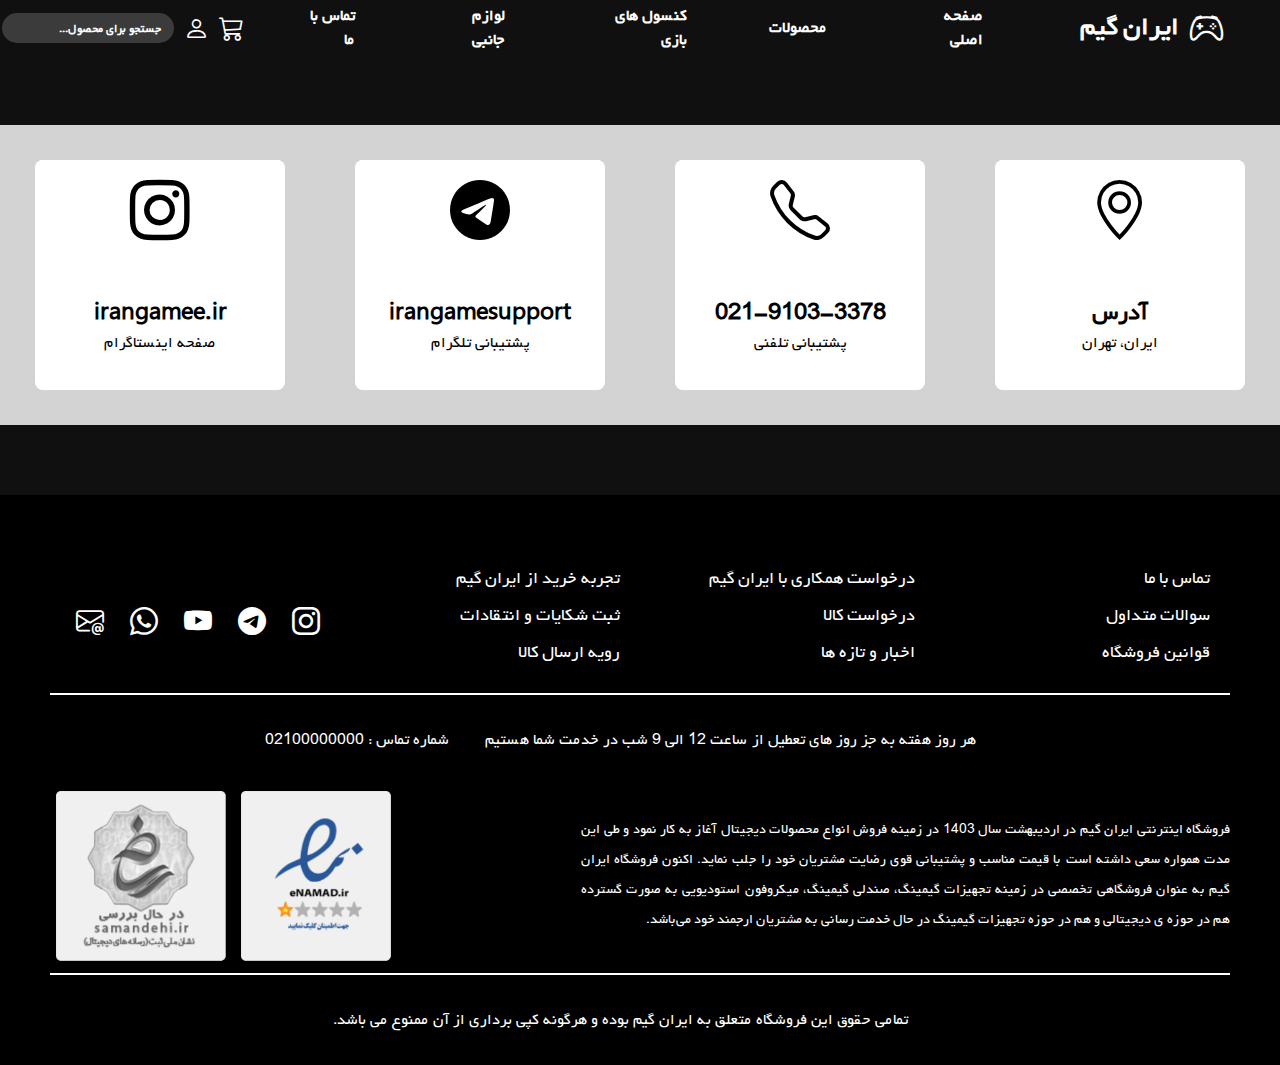
<file: page/contactUs.html>
<!DOCTYPE html>
<html lang="en">
<head>
    <meta charset="UTF-8">
    <meta name="viewport" content="width=device-width, initial-scale=1.0">
    <title>تماس با ما</title>
    <link rel="stylesheet" href="../css/contactUs.css">
    <link rel="stylesheet" href="https://cdn.jsdelivr.net/npm/bootstrap-icons@1.11.3/font/bootstrap-icons.min.css">
</head>
<body>
    <div class="header-container">
        <div class="navigation">
          <div class="child1">
            <i class="bi bi-controller"></i>
            <p>ایران گیم</p>
          </div>
          <div class="child2">
            <ul>
              <li><a href="../index.html">صفحه اصلی</a></li>
              <li class="menu-product">
                <a href="#">محصولات</a>
                <div class="items">
                    <div>
                        <a href="#"><img src="../image/section3-img1.png" alt=""></a>
                    </div>
                    <div>
                        <a href="#"><img src="../image/section3-img2.png" alt=""></a>
                    </div>
                    <div>
                        <a href="#"><img src="../image/section3-img3.png" alt=""></a>
                    </div>
                    <div>
                        <a href="#"><img src="../image/section3-img4.png" alt=""></a>
                    </div>
                </div>
              </li>
              <li><a href="console.html">کنسول های بازی</a></li>
              <li><a href="#">لوازم جانبی</a></li>
              <li><a href="../page/contactUs.html">تماس با ما</a></li>
            </ul>
          </div>
          <div class="child3">
            <a href="#">
              <i class="bi bi-cart3"></i>
            </a>
            <a href="../page/login.html">
              <i class="bi bi-person"></i>
            </a>
            <input type="text" placeholder="جستجو برای محصول..." />
          </div>
        </div>
        <div class="contact">
            <div class="item">
                <div class="child1">
                    <i class="bi bi-geo-alt"></i>
                </div>
                <div class="child2">
                    <h2>آدرس</h2>
                    <p>ایران، تهران</p>
                </div>
            </div>
            <div class="item">
                <div class="child1">
                    <i class="bi bi-telephone"></i>
                </div>
                <div class="child2">
                    <h2>021-9103-3378</h2>
                    <p>پشتیبانی تلفنی</p>
                </div>
            </div>
            <div class="item">
                <div class="child1">
                    <i class="bi bi-telegram"></i>
                </div>
                <div class="child2">
                    <h2>irangamesupport</h2>
                    <p>پشتیبانی تلگرام</p>
                </div>
            </div>
            <div class="item">
                <div class="child1">
                    <i class="bi bi-instagram"></i>
                </div>
                <div class="child2">
                    <h2>irangamee.ir</h2>
                    <p>صفحه اینستاگرام</p>
                </div>
            </div>
        </div>
        <footer>
            <div class="session1">
              <div class="item1">
                <a href="#">تماس با ما</a>
                <a href="#">سوالات متداول</a>
                <a href="#">قوانین فروشگاه</a>
              </div>
              <div class="item2">
                <a href="#">درخواست همکاری با ایران گیم</a>
                <a href="#">درخواست کالا</a>
                <a href="#">اخبار و تازه ها</a>
              </div>
              <div class="item3">
                <a href="#">تجربه خرید از ایران گیم</a>
                <a href="#">ثبت شکایات و انتقادات</a>
                <a href="#">رویه ارسال کالا</a>
              </div>
              <div class="item4">
                <div class="icons">
                  <a href="#"><i class="bi bi-instagram"></i></a>
                  <a href="#"><i class="bi bi-telegram"></i></a>
                  <a href="#"><i class="bi bi-youtube"></i></a>
                  <a href="#"><i class="bi bi-whatsapp"></i></a>
                  <a href="#"><i class="bi bi-envelope-at"></i></a>
                </div>
              </div>
            </div>
            <div class="session2">
              <p>هر روز هفته به جز روز های تعطیل از ساعت 12 الی 9 شب در خدمت شما هستیم &nbsp;&nbsp;&nbsp;&nbsp;&nbsp;&nbsp;&nbsp;&nbsp;شماره تماس :
                02100000000
              </p>
            </div>
            <div class="session3">
              <div class="item1">
                <p>فروشگاه اینترنتی ایران گیم در اردیبهشت سال 1403 در زمینه فروش انواع محصولات دیجیتال آغاز به کار نمود و طی این مدت همواره سعی داشته است با قیمت‌ مناسب و پشتیبانی قوی رضایت مشتریان خود را جلب نماید. اکنون فروشگاه ایران گیم به عنوان فروشگاهی تخصصی در زمینه تجهیزات گیمینگ، صندلی گیمینگ، میکروفون استودیویی به صورت گسترده هم در حوزه ی دیجیتالی و هم در حوزه تجهیزات گیمینگ در حال خدمت رسانی به مشتریان ارجمند خود می‌باشد.</p>
              </div>
              <div class="item2">
                <img src="../image/taeed.png" alt="">
              </div>
            </div>
            <div class="session4">
              <p>تمامی حقوق این فروشگاه متعلق به ایران گیم بوده و هرگونه کپی برداری از آن ممنوع می باشد.
              </p>
            </div>
          </footer>
</body>
</html>
</file>
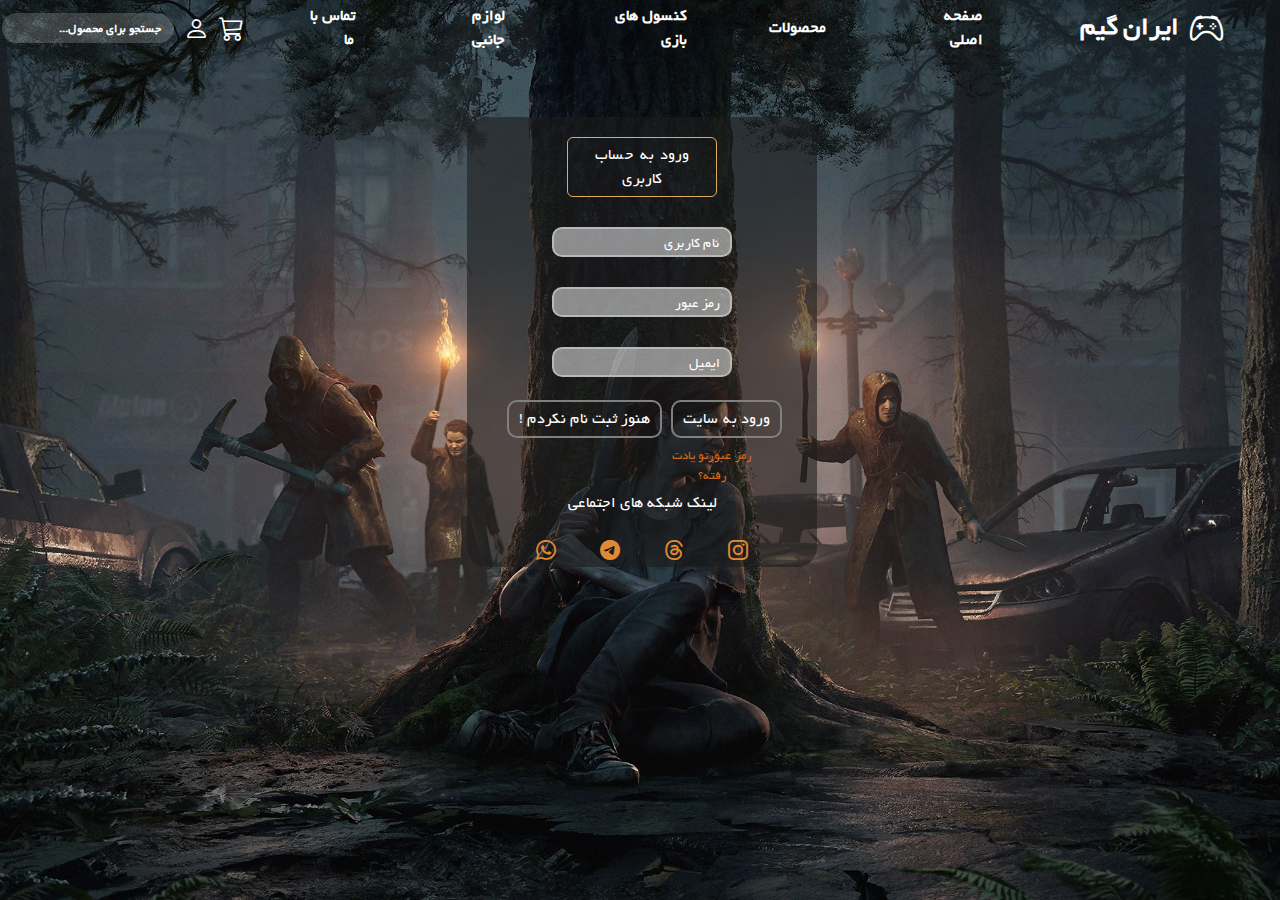
<file: page/login.html>
<!DOCTYPE html>
<html lang="en">
<head>
    <meta charset="UTF-8">
    <meta name="viewport" content="width=device-width, initial-scale=1.0">
    <link rel="stylesheet" href="../css/login.css">
    <link rel="stylesheet" href="https://cdn.jsdelivr.net/npm/bootstrap-icons@1.11.3/font/bootstrap-icons.min.css">
    <title>ورود به سایت</title>
</head>
<body>
    <div class="header-container">
        <div class="navigation">
            <div class="child1">
                <i class="bi bi-controller"></i>
                <p>ایران گیم</p>
            </div>
            <div class="child2">
                <ul>
                    <li><a href="../index.html">صفحه اصلی</a></li>
                    <li><a href="#">محصولات</a></li>
                    <li><a href="#">کنسول های بازی</a></li>
                    <li><a href="#">لوازم جانبی</a></li>
                    <li><a href="#">تماس با ما</a></li>
                </ul>
            </div>
            <div class="child3">
                <a href="#">
                    <i class="bi bi-cart3"></i>
                </a>
                <a href="#">
                    <i class="bi bi-person"></i>
                </a>
                <input type="text" placeholder="جستجو برای محصول...">
            </div>
        </div>
        <div class="login-container">
           <span>ورود به حساب کاربری</span>
           <input type="text" name="" id="" placeholder="نام کاربری">
           <input type="text" name="" id="" placeholder="رمز عبور">
           <input type="text" name="" id="" placeholder="ایمیل">
           <a href="#" class="login-link1">ورود به سایت</a>
           <a href="#" class="login-link2">هنوز ثبت نام نکردم !</a>
           <a href="#" class="forget">رمز عبورتو یادت رفته؟</a>
           <p>لینک شبکه های اجتماعی</p>
           <div class="social-container">
            <a href="#">
                <i class="bi bi-instagram"></i>
            </a>
            <a href="#">
                <i class="bi bi-threads"></i>
            </a>
            <a href="#">
                <i class="bi bi-telegram"></i>
            </a>
            <a href="#">
                <i class="bi bi-whatsapp"></i>
            </a>
           </div>
        </div>
    </div>
</body>
</html>
</file>
<file: css/index.css>
* {
    padding: 0;
    margin: 0;
    border: 0;
    outline: 0;
    box-sizing: border-box;
  }
  @font-face {
    font-family: "Yekan";
    src: url("../font/Yekan.eot"); /* IE9 Compat Modes */
    src: url("Yekan.eot?#iefix") format("embedded-opentype"),
      /* IE6-IE8 */ url("../font/Yekan.woff2") format("woff2"),
      /* Modern Browsers */ url("../font/Yekan.woff") format("woff"),
      /* Modern Browsers */ url("../font/Yekan.otf") format("opentype"),
      /* Open Type Font */ url("../font/Yekan.ttf") format("truetype"); /* Safari, Android, iOS */
    text-rendering: optimizeLegibility;
    font-display: auto;
  }

  html{
    direction: rtl;
    font-family: "yekan", sans-serif;
    background-color: #101010;
  }
  .header-container{
    width: 100%;
    height: 100vh;
    background: url('../image/header-image.jpg');
    background-size: cover;
    background-position: center;
    position: relative;
    box-shadow: inset 0px -100px 60px #101010;
  }
  .navigation{
    display: flex;
    width: 100%;
    height: 55px;
    background-color: #00000000;
  }
  .navigation>.child1,.child3{
    width: 20%;
    height: inherit;
  }
  .navigation>.child2{
    width: 60%;
    height: inherit;
  }
  .navigation>.child2>ul{
    display: flex;
    list-style-type: none;
    justify-content: center;
    align-items: center;
    height: 100%;
  }
  .navigation>.child2>ul>li{
    margin: 0px 25px;
  }
  .navigation>.child2>ul>li>a{
    font-weight: bold;
    border-radius: 12px;
    color: #fff;
    text-decoration: none;
    padding: 8px 16px;
    display: inline-block;
    background-color: rgba(255, 166, 0, 0);
    transition:all 300ms linear 0s ;
}
.navigation>.child2>ul>li>a:hover{
    color: #000;
    background-color: #fff;
}
.navigation>.child2>ul>.products{
    width:100%;
    height: 100px;
    background-color: rgb(239, 2, 2);
    position: absolute;
    top: 50px;
}
.navigation>.child2>ul .hover:hover .products{
    display: none;
    background-color: green;
}
.navigation>.child1{
    display: flex;
    color: #fff;
    font-weight: 700;
    font-size: 22px;
    justify-content: center;
    align-items: center;
}
.navigation>.child1>p{
    font-size: 27px;
    word-spacing: -2px;
}
.navigation>.child1>i{
    font-weight: bold;
    font-size: 35px;
    margin-left: 10px;
    padding-top: 12px;
}
.navigation>.child3{
    display: flex;
    justify-content: center;
    align-items: center;
}
::-webkit-input-placeholder {
     font-family: 'yekan';
    color:#fff;
  }
.navigation>.child3>a{
    color: #fff;
    padding-top: 8px;
    font-weight: bold;
    font-size: 25px;
    display: inline-block;
    margin-right: 10px;
}
.navigation>.child3>input{
    color: #fff;
    font-weight: bold;
    background-color: rgba(255, 255, 255, 0.179);
    padding-right: 12px;
    font-size: 12px;
    margin-right: 10px;
    border-radius:17px;
    height: 30px;
}
.header-content{
    color: #fff;
    text-align: center;
    top: 150px;
    left: 100px;
    position: absolute;
    width: 410px;
    height: 300px;
}
.header-content>h2{
    margin-bottom: 10px;
    word-spacing: -5px;
    font-size: 38px;
}
.header-content>p{
    text-shadow: 3px 3px 10px gray;
    font-size: 28px;
}
.header-content>a{
    border: 2px solid gray;
    border-radius: 10px;
    padding: 8px 15px;
    color: #fff;
    font-size: 20px;
    margin-top: 25px;
    text-decoration: none;
    display: inline-block;
    transition:all 150ms linear 0s ;
}
.header-content>a:hover{
    color: aqua;
    background-color: #000;
}
.header-content>a>i{
    font-size: 10px;
}
.box1{
  width: 100%;
  height: 60px;
  background-color: red;
}
.box1>ul{
  width: 100%;
  height: inherit;
  display: flex;
  align-items: center;
  justify-content: center;
  list-style-type: none;
}
.box1>ul>li{
  margin: 0px 20px;
}
.box1>ul>li>a{
  color: white;
  text-decoration: none;
}
.child2>ul>.menu-product>.items{
  display: none;
  top: 60px;
  left: 60px;
  position: absolute;
  width: 90%;
  height: 60px;
  background-color: orange;
}

.child2>ul>.menu-product:hover .items{
  display: block;
}
.section2{
  width: 100%;
  height: 500px;
  display: flex;
}
.section2 img{
  width: 100%;
  border-radius: 15px;
}
.section2>.child1{
  padding-right: 15px;
  padding-top: 30px;
  width: 70%;
  height: inherit;
}
.section2>.child2{
  padding-left: 15px;
  padding-right: 15px;
  padding-top: 45px;
  width: 30%;
  height: inherit;
}
.section2>.child2>.item1{
  width: 100%;
  height: 50%;
}
.section2>.child2>.item2{
  width: 100%;
  height: 50%;
}
.section3{
  width: 100%;
  height: 300px;
}
.section3 img{
  width: 100%;
}
.section3>.products{
  width: 100%;
  height: inherit;
  display: flex;
  justify-content: center;
  align-items: center;
}
.section3>.products>.item{
  margin: 0px 15px;
  width: 270px;
  height: 270px;
}
.section4{
  display: flex;
  width: 100%;
  height: auto;
}
.section4 img{
  width: 100%;
  border-radius: 15px;
}
.section4>div{
  padding: 20px;
  padding-top: 60px;
  width: 50%;
  height: inherit;
}
.section5{
  border-radius: 8px;
  margin: 20px auto;
  padding:20px 10px;
  width: 97%;
  height: 310px;
  background: linear-gradient(90deg, hsla(179, 67%, 66%, 1) 0%, hsla(238, 74%, 61%, 1) 100%);

}
.section5 img{
  width: 100%;
  border-top-left-radius: 7px;
  border-top-right-radius: 7px;
}
.section5>.fan-products{
  display: flex;
  justify-content: space-around;
  width: 100%;
  height: 100%;
}
.section5>.fan-products>.items{
  width: 170px;
  height: 100%;
  border-radius: 8px;
  background-color: #fff;
}
.section5>.fan-products>.first-item{
  display: flex;
  align-items: center;
  background-color:hsla(238, 74%, 61%, 1);
}
.section5>.fan-products>.items>.image{
  width: 100%;
  height: 55%;
}
.section5>.fan-products>.items>.explantions{
  width: 100%;
  height: 45%;
}
.section5>.fan-products>.items>.explantions>.item1{
  width: 100%;
  height: 35%;
  text-align: center;
  font-size: 12PX;
  font-weight: 600;
}
.section5>.fan-products>.items>.explantions>.item2{
  display: flex;
  align-items: center;
  justify-content: space-around;
  width: 100%;
  height: 35%;
  font-size: 13px;
  font-weight: 900;
}
.section5>.fan-products>.items>.explantions>.item2 :first-child{
  border-radius: 5px;
  padding: 1px 8px;
  background-color:#61A1E3;
}
.section5>.fan-products>.items>.explantions>.item3{
  width: 100%;
  height: 30%;
  font-size: 13px;
  text-align: center;
  border-bottom-left-radius: 8px;
  border-bottom-right-radius: 8px;
}
.section6{
  padding: 10px 20px;
  width: 100%;
  height: auto;
}
.section6 img{
  width: 100%;
  border-radius: 12px;
}
.section7{
  padding: 10px 20px;
  width: 100%;
}
.section7 img{
  width: 100%;
  border-radius: 12px;
}
.section5-copy{
  border-radius: 8px;
  margin: 20px auto;
  padding:20px 10px;
  width: 97%;
  height: 310px;
  background: linear-gradient(to left, #DD9400 0%, hsla(42, 94%, 57%, 1) 100%);
}
.section5>.fan-products>.first-item-copy{
  display: flex;
  align-items: center;
  background-color:#DD9400;
}
.section5>.fan-products>.items>.explantions>.copy-1 :first-child{
  border-radius: 5px;
  padding: 1px 8px;
  background-color:#E6A10E;
}
.section9{
  padding: 10px 20px;
  width: 100%;
  height:300px;
}
.section9 img{
  width: 100%;
  border-radius: 8px;
}
.section9>.games{
  width: 100%;
  height: 100%;
  display: flex;
  justify-content: space-around;
  align-items: center;
  border-radius: 8px;
}
.section9>.games>.item{
  width: 380px;
  height:210px ;
  background-color: pink;
  border-radius: 8px;
}
.section5-copy-1{
  border-radius: 8px;
  margin: 20px auto;
  padding:20px 10px;
  width: 97%;
  height: 310px;
  background: linear-gradient(to left, #F3239A 0%, hsla(232, 90%, 59%, 1) 100%);
}
.section5-copy-1 img{
  width: 100%;
  border-top-left-radius: 7px;
  border-top-right-radius: 7px;
}
.section5>.fan-products>.first-item-copy1{
  display: flex;
  align-items: center;
  background-color:#F3239A;
}
.section5>.fan-products>.items>.explantions>.copy-2 :first-child{
  border-radius: 5px;
  padding: 1px 8px;
  background-color:#C92DAE;
}
.section5-copy-1>.fan-products>.items>.explantions>.padding{
  padding-top: 12px;
  width: 100%;
  height: 35%;
  text-align: center;
  font-size: 10PX;
  font-weight: 600;
}
.section11{
  width: 100%;
  height: 300px;
  padding:20px 18px;
}

.section11>.item{
  width: 100%;
  height: 100%;
  border-radius: 8px;
  background: url('../image/section12.jpeg');
  background-position: center;
  background-size: cover;
}
.section5-copy-end{
  border-radius: 8px;
  margin: 20px auto;
  padding:20px 10px;
  width: 97%;
  height: 310px;
  background: linear-gradient(to left, #007230 0%, rgb(16, 185, 22) 100%);
}
.section5>.fan-products>.first-item-copy-end{
  display: flex;
  align-items: center;
  background-color:#007230;
}
.section5>.fan-products>.items>.explantions>.copy-end :first-child{
  border-radius: 5px;
  padding: 1px 8px;
  background-color:#0A9E1F;
}
.section13{
  padding: 10px 20px;
  width: 100%;
  height: 110px;
}
.section13>.zemant{
  display: flex;
  justify-content: center;
  width: 100%;
  height: 100%;
  background-color: rgb(0, 0, 0);
  border-radius: 8px;
}
.section13 img{
  width: 45px;
}
.section13>.zemant>.image{
  padding-top: 10px;
  text-align: center;
  width: 203px;
  height: 100%;
  font-size: 14px;
  font-weight: 700;
  color: #fff;
}
/* ----------------footer--------------------- */
footer{
  padding: 50px;
  margin-top: 20px;
  width: 100%;
  height: 570px;
  background-color: #000;
}
footer>.session1{
  display: flex;
  width: 100%;
  height: 150px;
  border-bottom: 2px solid #fff;
}
footer>.session1>div{
  width: 25%;
  height: 100%;
  padding: 10px;
}

footer>.session1>.item1>a{
  color: #fff;
  font-size: 18px;
  text-decoration: none;
  display: block;
  margin: 10px;
}

footer>.session1>.item2>a{
  color: #fff;
  font-size: 18px;
  text-decoration: none;
  display: block;
  margin: 10px;
}
footer>.session1>.item3>a{
  color: #fff;
  font-size: 18px;
  text-decoration: none;
  display: block;
  margin: 10px;
}
footer>.session1>.item4{
  display: flex;
  justify-content: center;
  align-items: center;
}
footer>.session1>.item4>.icons{
  padding-top: 10px;
  font-size: 28px;
  text-align: center;
  line-height: 50px;
  width:100%;
}
footer>.session1>.item4>.icons>a{
  margin: 0px 10px;
  color: #fff;
}
footer>.session1 a:hover{
  color: gray;
}
footer>.session2{
  color: #fff;
  text-align: center;
  line-height: 50px;
  margin: 20px ;
  width: 100%;
  height: 50px;
}
footer>.session3{
  position: relative;
  display: flex;
  width: 100%;
  height: 190px;
  border-bottom: 2px solid #fff;
}
footer>.session3>.item1{
  padding-top: 30px;
  font-size: 14px;
  text-align: justify;
  color: #fff;
  width: 55%;
  height: 100%;
}
footer>.session3>.item1>p{
  line-height: 30px;
}
footer>.session3>.item2>img{
  left:0px ;
  position: absolute;
  width: 350px;
}
footer>.session4{
  color: #fff;
  text-align: center;
  line-height: 50px;
  margin: 20px ;
  width: 100%;
  height: 50px;
}
.child2>ul>.menu-product>.items{
  z-index: 1;
  visibility: hidden;
  display: flex;
  justify-content:space-around;
  align-items: center;
  top: 60px;
  left: 60px;
  position: absolute;
  width: 90%;
  height: 300px;
  background-color:#D4D3D3;
  border-radius: 8px;
}
.child2>ul>.menu-product:hover .items{
  visibility: visible;
  display: flex;
}
.child2>ul>.menu-product>.items>div{
  width: 230px;
  height: 250px;
  background-color:#fff;
  border-radius: 8px;
}
.child2>ul>.menu-product>.items>div>img{
  width: 100%;
}
</file>
<file: css/console.css>
* {
    padding: 0;
    margin: 0;
    border: 0;
    outline: 0;
    box-sizing: border-box;
  }
  @font-face {
    font-family: "Yekan";
    src: url("../font/Yekan.eot"); /* IE9 Compat Modes */
    src: url("Yekan.eot?#iefix") format("embedded-opentype"),
      /* IE6-IE8 */ url("../font/Yekan.woff2") format("woff2"),
      /* Modern Browsers */ url("../font/Yekan.woff") format("woff"),
      /* Modern Browsers */ url("../font/Yekan.otf") format("opentype"),
      /* Open Type Font */ url("../font/Yekan.ttf") format("truetype"); /* Safari, Android, iOS */
    text-rendering: optimizeLegibility;
    font-display: auto;
  }

  html{
    direction: rtl;
    font-family: "yekan", sans-serif;
    background-color: #101010;
  }
  .header-container{
    width: 100%;
    height: 100vh;
  }
  .navigation{
    display: flex;
    width: 100%;
    height: 55px;
    background-color: #00000000;
  }
  .navigation>.child1,.child3{
    width: 20%;
    height: inherit;
  }
  .navigation>.child2{
    width: 60%;
    height: inherit;
  }
  .navigation>.child2>ul{
    display: flex;
    list-style-type: none;
    justify-content: center;
    align-items: center;
    height: 100%;
  }
  .navigation>.child2>ul>li{
    margin: 0px 25px;
  }
  .navigation>.child2>ul>li>a{
    font-weight: bold;
    border-radius: 12px;
    color: #fff;
    text-decoration: none;
    padding: 8px 16px;
    display: inline-block;
    background-color: rgba(255, 166, 0, 0);
    transition:all 300ms linear 0s ;
}
.navigation>.child2>ul>li>a:hover{
    color: #000;
    background-color: #fff;
}
.navigation>.child2>ul>.products{
    width:100%;
    height: 100px;
    background-color: rgb(239, 2, 2);
    position: absolute;
    top: 50px;
}
.navigation>.child2>ul .hover:hover .products{
    display: none;
    background-color: green;
}
.navigation>.child1{
    display: flex;
    color: #fff;
    font-weight: 700;
    font-size: 22px;
    justify-content: center;
    align-items: center;
}
.navigation>.child1>p{
    font-size: 27px;
    word-spacing: -2px;
}
.navigation>.child1>i{
    font-weight: bold;
    font-size: 35px;
    margin-left: 10px;
    padding-top: 12px;
}
.navigation>.child3{
    display: flex;
    justify-content: center;
    align-items: center;
}
::-webkit-input-placeholder {
     font-family: 'yekan';
    color:#fff;
  }
.navigation>.child3>a{
    color: #fff;
    padding-top: 8px;
    font-weight: bold;
    font-size: 25px;
    display: inline-block;
    margin-right: 10px;
}
.navigation>.child3>input{
    color: #fff;
    font-weight: bold;
    background-color: rgba(255, 255, 255, 0.179);
    padding-right: 12px;
    font-size: 12px;
    margin-right: 10px;
    border-radius:17px;
    height: 30px;
}

  .child2>ul>.menu-product:hover .items{
    display: block;
  }
  .contact{
    display: flex;
    justify-content:space-around;
    align-items: center;
    margin: 70px 0px;
    width: 100%;
    height: 300px;
    background-color:#d4d3d3;
  }
  .contact>.item{
    width: 250px;
    height: 230px;
    background-color:#fff;
    border-radius: 8px;
}
  .contact>.item>.child1{
    font-weight: bold;
    font-size: 60px;
    display: flex;
    justify-content: center;
    align-items: center;
    width: 100%;
    height: 50%;
    background-color:#fff;
    border-radius: 8px;
  }
  .contact>.item>.child2{
    width: 100%;
    height: 50%;
    text-align: center;
    padding-top: 20px;
  }
  /* products---------------------------------------------------------------- */
  .child2>ul>.menu-product>.items{
    visibility: hidden;
    display: flex;
    justify-content:space-around;
    align-items: center;
    top: 60px;
    left: 60px;
    position: absolute;
    width: 90%;
    height: 300px;
    background-color:#D4D3D3;
    border-radius: 8px;
}
  .child2>ul>.menu-product:hover .items{
    visibility: visible;
    display: flex;
  }
  .child2>ul>.menu-product>.items>div{
    width: 230px;
    height: 250px;
    background-color:#fff;
    border-radius: 8px;
}
.child2>ul>.menu-product>.items>div>img{
    width: 100%;
}

.consols{
    margin: 40px 0px;
    display: flex;
    align-items: center;
    justify-content: space-around;
    width: 100%;
    height: 400px;
    background-color: rgb(61, 61, 61);
}
.consols img{
    width: 100%;
    border-top-left-radius: 8px;
    border-top-right-radius: 8px;
}
.consols>.items{
    border-radius: 8px;
    width: 200px;
    height: 300px;
}
.consols>.items>.child1{
    width: 100%;
    height: 60%;
}
.consols>.items>.child2{
    width: 100%;
    height: 40%;
    background-color:#e7e7e7;
    border-radius: 8px;
}
.consols>.items>.child2>.box1{
    padding-right: 10px;
    font-weight: 700;
    font-size: 14px;
    padding-top: 35px;
    width: 100%;
    height: 60%;
    background-color:#e7e7e7;
}
.consols>.items>.child2>.box2{
    font-size: 17px;
    display: flex;
    justify-content: center;
    align-items: center;
    width: 100%;
    height: 40%;
}
footer{
    padding: 50px;
    margin-top: 20px;
    width: 100%;
    height: 570px;
    background-color: #000;
  }
  footer>.session1{
    display: flex;
    width: 100%;
    height: 150px;
    border-bottom: 2px solid #fff;
  }
  footer>.session1>div{
    width: 25%;
    height: 100%;
    padding: 10px;
  }
  
  footer>.session1>.item1>a{
    color: #fff;
    font-size: 18px;
    text-decoration: none;
    display: block;
    margin: 10px;
  }
  
  footer>.session1>.item2>a{
    color: #fff;
    font-size: 18px;
    text-decoration: none;
    display: block;
    margin: 10px;
  }
  footer>.session1>.item3>a{
    color: #fff;
    font-size: 18px;
    text-decoration: none;
    display: block;
    margin: 10px;
  }
  footer>.session1>.item4{
    display: flex;
    justify-content: center;
    align-items: center;
  }
  footer>.session1>.item4>.icons{
    padding-top: 10px;
    font-size: 28px;
    text-align: center;
    line-height: 50px;
    width:100%;
  }
  footer>.session1>.item4>.icons>a{
    margin: 0px 10px;
    color: #fff;
  }
  footer>.session1 a:hover{
    color: gray;
  }
  footer>.session2{
    color: #fff;
    text-align: center;
    line-height: 50px;
    margin: 20px ;
    width: 100%;
    height: 50px;
  }
  footer>.session3{
    position: relative;
    display: flex;
    width: 100%;
    height: 190px;
    border-bottom: 2px solid #fff;
  }
  footer>.session3>.item1{
    padding-top: 30px;
    font-size: 14px;
    text-align: justify;
    color: #fff;
    width: 55%;
    height: 100%;
  }
  footer>.session3>.item1>p{
    line-height: 30px;
  }
  footer>.session3>.item2>img{
    left:0px ;
    position: absolute;
    width: 350px;
  }
  footer>.session4{
    color: #fff;
    text-align: center;
    line-height: 50px;
    margin: 20px ;
    width: 100%;
    height: 50px;
  }
</file>
<file: css/contactUs.css>
* {
    padding: 0;
    margin: 0;
    border: 0;
    outline: 0;
    box-sizing: border-box;
  }
  @font-face {
    font-family: "Yekan";
    src: url("../font/Yekan.eot"); /* IE9 Compat Modes */
    src: url("Yekan.eot?#iefix") format("embedded-opentype"),
      /* IE6-IE8 */ url("../font/Yekan.woff2") format("woff2"),
      /* Modern Browsers */ url("../font/Yekan.woff") format("woff"),
      /* Modern Browsers */ url("../font/Yekan.otf") format("opentype"),
      /* Open Type Font */ url("../font/Yekan.ttf") format("truetype"); /* Safari, Android, iOS */
    text-rendering: optimizeLegibility;
    font-display: auto;
  }

  html{
    direction: rtl;
    font-family: "yekan", sans-serif;
    background-color: #101010;
  }
  .header-container{
    width: 100%;
    height: 100vh;
  }
  .navigation{
    display: flex;
    width: 100%;
    height: 55px;
    background-color: #00000000;
  }
  .navigation>.child1,.child3{
    width: 20%;
    height: inherit;
  }
  .navigation>.child2{
    width: 60%;
    height: inherit;
  }
  .navigation>.child2>ul{
    display: flex;
    list-style-type: none;
    justify-content: center;
    align-items: center;
    height: 100%;
  }
  .navigation>.child2>ul>li{
    margin: 0px 25px;
  }
  .navigation>.child2>ul>li>a{
    font-weight: bold;
    border-radius: 12px;
    color: #fff;
    text-decoration: none;
    padding: 8px 16px;
    display: inline-block;
    background-color: rgba(255, 166, 0, 0);
    transition:all 300ms linear 0s ;
}
.navigation>.child2>ul>li>a:hover{
    color: #000;
    background-color: #fff;
}
.navigation>.child2>ul>.products{
    width:100%;
    height: 100px;
    background-color: rgb(239, 2, 2);
    position: absolute;
    top: 50px;
}
.navigation>.child2>ul .hover:hover .products{
    display: none;
    background-color: green;
}
.navigation>.child1{
    display: flex;
    color: #fff;
    font-weight: 700;
    font-size: 22px;
    justify-content: center;
    align-items: center;
}
.navigation>.child1>p{
    font-size: 27px;
    word-spacing: -2px;
}
.navigation>.child1>i{
    font-weight: bold;
    font-size: 35px;
    margin-left: 10px;
    padding-top: 12px;
}
.navigation>.child3{
    display: flex;
    justify-content: center;
    align-items: center;
}
::-webkit-input-placeholder {
     font-family: 'yekan';
    color:#fff;
  }
.navigation>.child3>a{
    color: #fff;
    padding-top: 8px;
    font-weight: bold;
    font-size: 25px;
    display: inline-block;
    margin-right: 10px;
}
.navigation>.child3>input{
    color: #fff;
    font-weight: bold;
    background-color: rgba(255, 255, 255, 0.179);
    padding-right: 12px;
    font-size: 12px;
    margin-right: 10px;
    border-radius:17px;
    height: 30px;
}

  .child2>ul>.menu-product:hover .items{
    display: block;
  }
  .contact{
    display: flex;
    justify-content:space-around;
    align-items: center;
    margin: 70px 0px;
    width: 100%;
    height: 300px;
    background-color:#d4d3d3;
  }
  .contact>.item{
    width: 250px;
    height: 230px;
    background-color:#fff;
    border-radius: 8px;
}
  .contact>.item>.child1{
    font-weight: bold;
    font-size: 60px;
    display: flex;
    justify-content: center;
    align-items: center;
    width: 100%;
    height: 50%;
    background-color:#fff;
    border-radius: 8px;
  }
  .contact>.item>.child2{
    width: 100%;
    height: 50%;
    text-align: center;
    padding-top: 20px;
  }
  /* products---------------------------------------------------------------- */
  .child2>ul>.menu-product>.items{
    visibility: hidden;
    display: flex;
    justify-content:space-around;
    align-items: center;
    top: 60px;
    left: 60px;
    position: absolute;
    width: 90%;
    height: 300px;
    background-color:#D4D3D3;
    border-radius: 8px;
}
  .child2>ul>.menu-product:hover .items{
    visibility: visible;
    display: flex;
  }
  .child2>ul>.menu-product>.items>div{
    width: 230px;
    height: 250px;
    background-color:#fff;
    border-radius: 8px;
}
.child2>ul>.menu-product>.items>div>img{
    width: 100%;
}
  /* footer------------------------------------------------------------------ */
  footer{
    padding: 50px;
    margin-top: 20px;
    width: 100%;
    height: 570px;
    background-color: #000;
  }
  footer>.session1{
    display: flex;
    width: 100%;
    height: 150px;
    border-bottom: 2px solid #fff;
  }
  footer>.session1>div{
    width: 25%;
    height: 100%;
    padding: 10px;
  }
  
  footer>.session1>.item1>a{
    color: #fff;
    font-size: 18px;
    text-decoration: none;
    display: block;
    margin: 10px;
  }
  
  footer>.session1>.item2>a{
    color: #fff;
    font-size: 18px;
    text-decoration: none;
    display: block;
    margin: 10px;
  }
  footer>.session1>.item3>a{
    color: #fff;
    font-size: 18px;
    text-decoration: none;
    display: block;
    margin: 10px;
  }
  footer>.session1>.item4{
    display: flex;
    justify-content: center;
    align-items: center;
  }
  footer>.session1>.item4>.icons{
    padding-top: 10px;
    font-size: 28px;
    text-align: center;
    line-height: 50px;
    width:100%;
  }
  footer>.session1>.item4>.icons>a{
    margin: 0px 10px;
    color: #fff;
  }
  footer>.session1 a:hover{
    color: gray;
  }
  footer>.session2{
    color: #fff;
    text-align: center;
    line-height: 50px;
    margin: 20px ;
    width: 100%;
    height: 50px;
  }
  footer>.session3{
    position: relative;
    display: flex;
    width: 100%;
    height: 190px;
    border-bottom: 2px solid #fff;
  }
  footer>.session3>.item1{
    padding-top: 30px;
    font-size: 14px;
    text-align: justify;
    color: #fff;
    width: 55%;
    height: 100%;
  }
  footer>.session3>.item1>p{
    line-height: 30px;
  }
  footer>.session3>.item2>img{
    left:0px ;
    position: absolute;
    width: 350px;
  }
  footer>.session4{
    color: #fff;
    text-align: center;
    line-height: 50px;
    margin: 20px ;
    width: 100%;
    height: 50px;
  }
</file>
<file: css/login.css>
* {
    padding: 0;
    margin: 0;
    border: 0;
    outline: 0;
    box-sizing: border-box;
  }
  @font-face {
    font-family: "Yekan";
    src: url("../font/Yekan.eot"); /* IE9 Compat Modes */
    src: url("Yekan.eot?#iefix") format("embedded-opentype"),
      /* IE6-IE8 */ url("../font/Yekan.woff2") format("woff2"),
      /* Modern Browsers */ url("../font/Yekan.woff") format("woff"),
      /* Modern Browsers */ url("../font/Yekan.otf") format("opentype"),
      /* Open Type Font */ url("../font/Yekan.ttf") format("truetype"); /* Safari, Android, iOS */
    text-rendering: optimizeLegibility;
    font-display: auto;
  }
  html {
    direction: rtl;
    font-family: "yekan", sans-serif;
  }
  .header-container{
    position: relative;
    width: 100%;
    height: 100vh;
    background: url('../image/login-background5.jpg');
    background-size: cover;
    background-position: center;
    position: relative;
  }
  .navigation{
    display: flex;
    width: 100%;
    height: 55px;
    background-color: #00000000;
  }
  .navigation>.child1,.child3{
    width: 20%;
    height: inherit;
  }
  .navigation>.child2{
    width: 60%;
    height: inherit;
  }
  .navigation>.child2>ul{
    display: flex;
    list-style-type: none;
    justify-content: center;
    align-items: center;
    height: 100%;
  }
  .navigation>.child2>ul>li{
    margin: 0px 25px;
  }
  .navigation>.child2>ul>li>a{
    font-weight: bold;
    border-radius: 12px;
    color: #fff;
    text-decoration: none;
    padding: 8px 16px;
    display: inline-block;
    background-color: rgba(255, 166, 0, 0);
    transition:all 300ms linear 0s ;
}
.navigation>.child2>ul>li>a:hover{
    color: #000;
    background-color: #fff;
}
.navigation>.child1{
    display: flex;
    color: #fff;
    font-weight: 700;
    font-size: 22px;
    justify-content: center;
    align-items: center;
}
.navigation>.child1>p{
    font-size: 27px;
    word-spacing: -2px;
}
.navigation>.child1>i{
    font-weight: bold;
    font-size: 35px;
    margin-left: 10px;
    padding-top: 12px;
}
.navigation>.child3{
    display: flex;
    justify-content: center;
    align-items: center;
}
::-webkit-input-placeholder {
     font-family: 'yekan';
    color:#fff;
  }
.navigation>.child3>a{
    color: #fff;
    padding-top: 8px;
    font-weight: bold;
    font-size: 25px;
    display: inline-block;
    margin-right: 10px;
}
.navigation>.child3>input{
    color: #fff;
    font-weight: bold;
    background-color: rgba(255, 255, 255, 0.179);
    padding-right: 12px;
    font-size: 12px;
    margin-right: 10px;
    border-radius:17px;
    height: 30px;
}
.login-container{
    position: absolute;
    padding: 20px 0px;
    top: 13%;
    left: 36.5%;
    width: 350px;
    height: 450px;
    background-color:#1c1c1c94;
    border-radius: 20px;
    text-align: center;
}
.login-container>span{
    display: block;
    margin: 0px auto;
    width: 150px;
    border: 1px solid #dfab5d;
    border-radius: 6px;
    padding: 5px 6px;
    color: #fff;
    word-spacing: 2px;
}
.login-container>input{
    width: 180px;
    height: 30px;
    font-size: 14px;
    font-weight:200;
    padding: 0px 10px;
    border-radius:10px;
    display: block;
    margin: 30px auto;
    background-color:#ffffff81;
    border: 2px solid rgb(182, 185, 183);
    transition: all 100ms linear 0s;
}

.login-container>input:hover{
    width:200px ;
    border: 3px solid #e18a33;
}
.login-container>a{
    border-radius: 10px;
    text-decoration: none;
    color: #fff;
    padding: 5px 10px;
    margin-left: 5px;
    border: 2px solid gray;
    transition: all 80ms linear 0s;
    -webkit-transition: all 80ms linear 0s;
    -moz-transition: all 80ms linear 0s;
    -ms-transition: all 80ms linear 0s;
    -o-transition: all 80ms linear 0s;
}
.login-container>.login-link1:hover{
    color: #000;
    border: none;
    box-shadow: 1px 1px 10px orange;
    background-color: #e18a33;
}
.login-container>.login-link2:hover{
    color: #000;
    border: none;
    box-shadow: 1px 1px 10px orange;
    background-color: #e18a33;
}
.login-container>.forget{
    color: chocolate;
    width: 130px;
    margin-right: 40px;
    font-size: 13px;
    border: none;
    display: block;
    margin-top: 10px;
}
.login-container>p{
    color: #fff;
}
.login-container>.social-container{
    display: flex;
    font-size: 20px;
    justify-content: space-evenly;
    align-items: center;
    width: 300px;
    height: 50px;
    margin: 10px auto;
}
.login-container>.social-container>a{
    line-height: 50%;
    color:#e18a33 ;
    transition: all 280ms linear 0s;
    -webkit-transition: all 280ms linear 0s;
    -moz-transition: all 280ms linear 0s;
    -ms-transition: all 280ms linear 0s;
    -o-transition: all 280ms linear 0s;
}
.login-container>.social-container>a:hover{
    transform:rotateZ(360deg);
}
</file>
